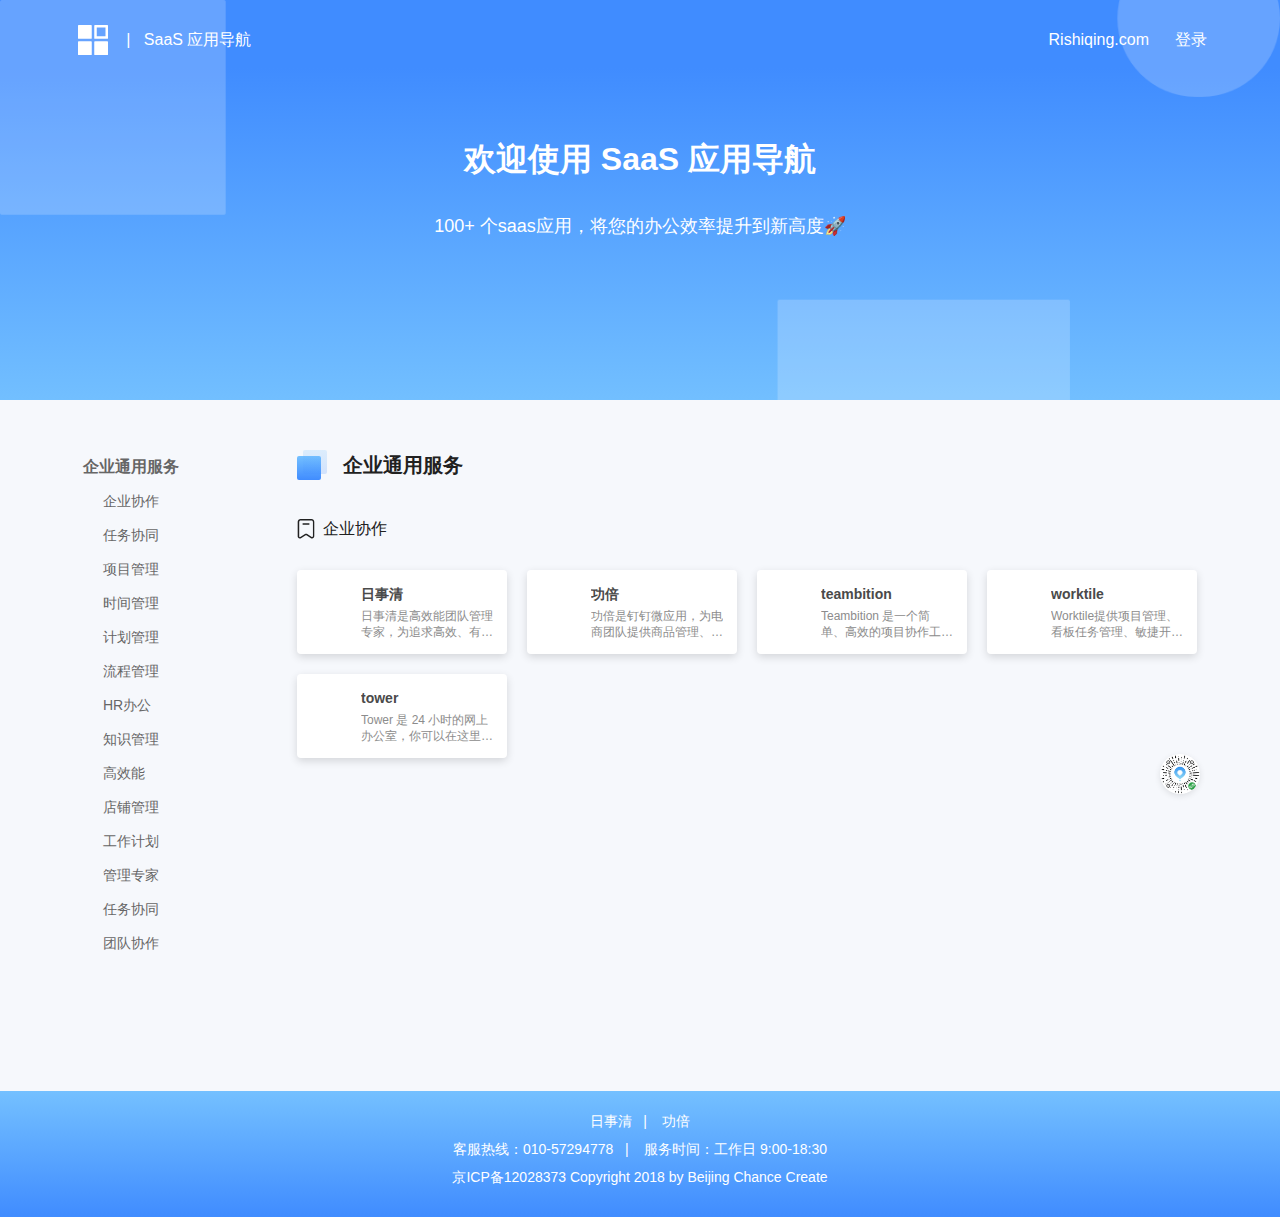
<file: index.html>
<!DOCTYPE html>
<html lang="zh">

<head>
    <meta charset="UTF-8">
    <meta name="viewport" content="width=device-width, initial-scale=1.0">
    <meta http-equiv="X-UA-Compatible" content="ie=edge">
    <meta name="author" content="北京创仕科锐信息技术有限公司">
    <meta name="keywords" content="工作计划,工作日志,工作总结,日志,备忘录,时间管理,执行力,团队管理,任务协作,团队协作,高效能人士的七个习惯,日程管理">
    <meta name="description" content="日事清是一款专业、简单的工作计划和工作日志软件,可以将工作计划分解到日程,自动生成工作总结,可通过电脑、手机进行团队任务协作和监控,提高团队执行力和工作效率.">
    <meta name="baidu-site-verification" content="hBkfD8UxoC" />
    <link rel="shortcut icon" href="https://www.rishiqing.com/dist/images/32.png" type="image/x-icon">
    <title>SaaS应用导航</title>

</head>
<link rel="stylesheet" href="css/allsaas.css">
<script src="https://libs.baidu.com/jquery/2.1.4/jquery.min.js"></script>
<script src="js/content.js"></script>
<script src="js/allsaas.js"></script>


<body>
    <div class="head">
        <nav class="navContainer maxWidthContainer">
            <a href="">
                <div class="logoContainer">&nbsp&nbsp&nbsp|&nbsp&nbsp&nbspSaaS 应用导航</div>
            </a>
            <div id="navItem">
                <div class="navLink">
                    <a href="https://www.rishiqing.com/account/login">登录</a>
                </div>
                <div class="navLink">
                    <a href="https://www.rishiqing.com/">Rishiqing.com</a>
                </div>
            </div>
        </nav>
        <div id="headerTitle" class=" maxWidthContainer">
            <div class="bD">欢迎使用 SaaS 应用导航</div>
            <div class="sD">100+ 个saas应用，将您的办公效率提升到新高度🚀</div>
        </div>

    </div>
    <div class="maxWidthContainer saasContainer ">
        <div class="left">
            <div class="fix">
            <div id="menuList" >
                <!-- <div class="menu"> -->
                    <h3 class="menusTitle"><a href="#a">企业通用服务</a></h3>
                        <!-- <ul class="submenus"> -->
                            <li class="submenusTitle"><a href="#aa">企业协作</a></li>
                            <li class="submenusTitle"><a >任务协同</a></li>
                            <li class="submenusTitle"><a >项目管理</a></li>
                            <li class="submenusTitle"><a >时间管理</a></li>
                            <li class="submenusTitle"><a >计划管理</a></li>
                            <li class="submenusTitle"><a >流程管理</a></li>
                            <li class="submenusTitle"><a >HR办公</a></li>
                            <li class="submenusTitle"><a >知识管理</a></li>
                            <li class="submenusTitle"><a >高效能</a></li>
                            <li class="submenusTitle"><a >店铺管理</a></li>
                            <li class="submenusTitle"><a >工作计划</a></li>
                            <li class="submenusTitle"><a >管理专家</a></li>
                            <li class="submenusTitle"><a >任务协同</a></li>
                            <li class="submenusTitle"><a >团队协作</a></li>
                        
                        <!-- </ul> -->
                <!-- </div> -->
                
            </div>
            <div id="bigidea">
                    <div class="line"></div>
                    <div class="addRequestlink" onclick="document.getElementById('wjbgc').style.display='block';document.body.style.overflow='hidden';">我有个大胆的想法
                        </div>
            </div>
            
        </div>

        </div>
        <div id="menuListRight" class="right">
            <div class="menuTitle">
                <h3><img src="res/menu.svg"><a name="a"></a>
                    企业通用服务</h3>
            </div>
            <div class="submenuTitle">
                <h4><img src="res/submenu.svg"><a name="aa"></a>企业协作</h4>
            </div>
            <div class="products">
                
                <div class="card">
                    <div class="logo" style="background-image: url(https://www.rishiqing.com/dist/images/32.png)" >
                    </div>
                    <div class="detail">
                        <h5>日事清</h5>
                        <p>日事清是高效能团队管理专家，为追求高效、有序的工作方式的团队管理者，提供专业、有效的团队管理工具和方法，让工作变得井井有条。</p>
                    </div>
                </div>
                <div class="card">
                    <div class="logo" style="background-image: url(https://cdn.nlark.com/yuque/0/2019/png/88848/1567608508995-12a8df42-4c8a-48b1-96c7-2c22f5da64fe.png)"></div>
                    <div class="detail">
                        <h5>功倍</h5>
                        <p>功倍是钉钉微应用，为电商团队提供商品管理、任务管理、团队协作、工作追踪、企业人事管理等各种功能，提高团队工作效率，打造高绩效团队。</p>
                    </div>
                </div>
                <div class="card">
                    <div class="logo" style="background-image: url(https://www.teambition.com/favicon.ico)"></div>
                    <div class="detail">
                        <h5>teambition</h5>
                        <p>Teambition 是一个简单、高效的项目协作工具，深受 600 多万用户喜爱。注册只需一个邮箱，即可免费使用。在跨部门协同办公、项目管理、研发管理、客户管理、人事管理等多种场景下，支持团队高效协作。</p>
                    </div>
                </div>
                <div class="card">
                    <div class="logo" style="background-image: url(https://cdn.worktile.com/assets/images/favicon.ico?v=6.4.16+2019090301)"></div>
                    <div class="detail">
                        <h5>worktile</h5>
                        <p>Worktile提供项目管理、看板任务管理、敏捷开发、Scrum、日程管理、OKR目标管理、流程管理、需求管理、缺陷管理、甘特图等工具，以及100+ 服务集成，让工作更高效、更简单。</p>
                    </div>
                </div>
                <div class="card">
                    <div class="logo" style="background-image: url(https://cdn.nlark.com/yuque/0/2019/png/88848/1567608614553-5b8ef721-633d-4e16-9418-08fe9d892d6e.png)"></div>
                    <div class="detail">
                        <h5>tower</h5>
                        <p>Tower 是 24 小时的网上办公室，你可以在这里快速处理任务、开展讨论、查看项目进展，随时与你的团队高效协作</p>
                    </div>
                </div>
                
            </div>

        </div>

    </div>
    <footer>
        <div class="footContainer maxWidthContainer ">
            <div id="broLink">
                <a href="https://www.rishiqing.com" target="_blank">日事清</a><span>&nbsp&nbsp&nbsp|&nbsp&nbsp&nbsp</span>
                <a href="https://www.workbei.com" target="_blank">功倍</a>
            </div>
            <div id="remark">
                客服热线：010-57294778<span>&nbsp&nbsp&nbsp|&nbsp&nbsp&nbsp</span>
                服务时间：工作日 9:00-18:30
            </div>
            <div id="record">
                京ICP备12028373 Copyright 2018 by Beijing Chance Create
            </div>


        </div>
    </footer>
    <div class="sideTool">
            <li id="wxcodeback">
                <div class="wxcode"></div>
            </li>
            <li id="totop">
                <div class="totop">
    
                </div>
            </li>
        </div>
        <div id="wjbgc" onclick="document.getElementById('wjbgc').style.display='none';document.body.style.overflow='auto'">
        <div class="wj">
                <iframe id="wjqq" src="https://wj.qq.com/s2/4583235/68d3/" frameborder="0" allowfullscreen></iframe>
        </div>
    </div>
        

</body>

</html>
</file>
<file: css/allsaas.css>
body,div,span,a,h2,h3,h4,h5{
    padding:0;
    margin:0;
    font-family: -apple-system, BlinkMacSystemFont, 'Segoe UI', 'PingFang SC', 'Hiragino Sans GB',
    'Microsoft YaHei', 'Helvetica Neue', Helvetica, Arial, sans-serif, 'Apple Color Emoji',
    'Segoe UI Emoji', 'Segoe UI Symbol';
    text-decoration: none;
    color:inherit;
    }

body{
    background:rgba(246,248,252,1); 

}
.head{
    height: 400px;
    background:url(../res/headBackground.png),linear-gradient(360deg,rgba(114,191,255,1) 0%,rgba(64,140,255,1) 83%,rgba(64,140,255,1) 100%);
    background-size:cover;
    background-repeat: no-repeat;
    color: white;
    /* background-color: #fff; */

}

.maxWidthContainer{
    margin: auto;
    width: 90%;
    max-width: 1134px;
}
.navContainer{
    padding-top: 20px;
    font-size: 16px;
    height: 40px;
    line-height: 40px;

}
.logoContainer{
    float: left;
}
.logoContainer:before{
    content: "";
    float: left;
    display: block;
    height: 40px;
    width: 40px;
    background-image: url(../res/saas.svg); 
    background-size:30px 30px;
    background-position: center;
    background-repeat: no-repeat;
}
.navLink{
    float:right;
    margin-left:26px; 
}
.bD{
    text-align:center;
    margin-top: 76px;
    height:46px;
    font-size:32px;
    line-height:46px;
    font-weight: bold;
}
.sD{
    text-align:center;
    margin-top: 30px;
    height:28px;
    font-size:18px;
    line-height:28px;
    font-weight: 500;
}
.saasContainer{
    margin-top: 50px;
    margin-bottom: 50px;
    display: flex;

}
.left{
    width: 200px;
    /* margin-left: 10px; */
    /* background-color: lightyellow; */
    /* position: fixed; */
}
.fix{
    position: relative;
    width: 200px;


}
.left .menu{
    margin-bottom: 10px;
}
.left h3{
    height: 34px;
    margin: 0 0 0 10px;
    font-size:16px;
    font-weight:bold;
    color:rgba(102,102,102,1);
    line-height:34px;
}
.left ul{
    margin: 0;
    padding:0;
}
.left li{
    height: 34px;
    padding-left: 30px;
    font-size:14px;
    line-height:34px;
    list-style: none;
    cursor: pointer;
}
.left li:hover{
    background:rgba(238,238,238,1);
    border-radius:4px;
}
.left a{
    
    text-decoration: none;
    color: #666666;
}
.left a:hover{
    /* text-decoration: underline; */
    color: #888888;
    cursor: pointer;
}
.submenusTitle a{
    display: block;
    width: 100%;
    height: 100%;
}

.right{
    width: calc(100% - 214px);
    margin-left: 14px;
    /* height: 500px; */
    /* background-color: lightyellow; */
}


.right h3 img{
    float: left;
    width: 30px;
    margin-right: 16px;
}
.right  h3{
    margin-bottom: 38px;
    margin-left: 10px;
    height: 30px;
    font-size:20px;
    font-weight:bold;
    color:#212121;
    line-height:30px;
}
.right h4{
    /* height: ; */
    font-size:16px;
    font-weight:500;
    color:#212121;
    line-height:22px;
    margin-bottom: 20px;
    margin-left: 10px;
}
.right h4 img{
    float: left;
    width: 18px;
    margin-right: 8px;
}
.products{
    display: flex;
    flex-wrap: wrap;
    align-content: flex-start;
    /* margin-left: -10px; */
    margin-bottom: 20px;
    /* height: 500px; */
}
/* .products:after {
    content: '';
    width: 210px;
} */
.card{
    
    /* width:182px; */
    width:calc(25% - 48px);
    min-width: 140px;
    height:56px;
    margin: 10px ;
    padding: 14px;       
    background:rgba(255,255,255,1);
    box-shadow:0px 3px 8px 0px rgba(0,0,0,0.14);
    border-radius:4px;
    cursor: pointer;
    transition: all 0.1s;
}
@media only screen and (max-width: 1080px) {
    .card{
        width:calc(33.33333% - 48px);
    }
}
@media only screen and (max-width: 880px) {
    .card{
        width:calc(50% - 48px);
    }
}
@media only screen and (max-width: 750px) {
    .left{
        display: none;
    }
    .right{
        width: 100%;
        margin-left: 0;
    }
    .card{
        width:calc(100% - 48px);
    }
    .sideTool{
        display: none;
    }

}
@media only screen and (max-width: 500px) {
    .head {
        height: 280px;
    }
    .navContainer {
        height: 24px;
        font-size: 14px;
        line-height: 24px;
    }
    .navLink {
        margin-left: 16px;
    }
    .logoContainer:before {
        height: 24px;
        width: 24px;
        background-size: 20px 20px;
    }
    .bD {
        text-align: center;
        margin-top: 50px;
        height: 32px;
        font-size: 24px;
    }
    .sD {
        text-align: center;
        margin-top: 20px;
        height: 24px;
        font-size: 14px;
        line-height: 24px;
    }
    .left{
        display: none;
    }
    .right{
        width: 100%;
        margin-left: 0;
    }
    .card{
        width:calc(100% - 48px);
    }

}
.card:hover{
    /* margin-top: -2px; */ 
    box-shadow:0px 6px 12px -4px rgba(0,0,0,0.4);
}
.card .logo{
    width:40px;
    height:40px;
    float: left;
    border-radius: 4px;
    /* background:rgba(255,77,79,1); */
    background-position:center; 
    background-repeat:no-repeat;
    background-size: contain;
    text-align: center;
    line-height: 40px;
    font-size: 20px;
    color:white;
}
.card .detail{
    /* width: 132px; */
    width: calc(100% - 50px);
    margin-left: 10px;
    float: left;
}
.card h5{
    height:20px;
    font-size:14px;
    font-weight:bold;
    overflow: hidden;
    white-space: nowrap;
    text-overflow: ellipsis;
    color:rgba(74,74,74,1);
    line-height:20px;
    margin-bottom: 4px;
}
.card p{
    margin: 0;
    height:32px;
    font-size:12px;
    color:rgba(140,140,140,1);
    line-height:16px;
    overflow: hidden;
    text-overflow: ellipsis;
    display: -webkit-box;
    -webkit-line-clamp: 2;
    -webkit-box-orient: vertical;
}


footer{
    /* width:1440px; */
    /* height:126px; */
    background:linear-gradient(180deg,rgba(116,192,255,1) 0%,rgba(64,140,255,1) 100%);
    color:white;
    text-align: center;
    padding-bottom: 0px;
}
.footContainer{
    padding-top: 20px;
    padding-bottom: 22px;
}
.footContainer div{
font-size: 14px;
line-height: 20px;
margin-bottom: 8px;

}
.sideTool{
    position: fixed;
    width: 40px;
    bottom: 50px;
    right: 80px;
    z-index: 1;
}
.sideTool li{
    float: right;
    margin-top: 16px;
    list-style: none;
    cursor: pointer;
    width:40px;
    height:40px;

}
.sideTool li div{
    width:100%;
    height:100%;
    border-radius: 100%;
    background-color:rgba(255,255,255,1);
box-shadow:0px 2px 6px 0px rgba(0,0,0,0.1);
}
#totop{
    /* display: none; */
    opacity: 0;
    transition: all 0.5s;
}
.totop{
background-image: url(../res/totop.svg);
background-repeat: no-repeat;
background-position: center;
}
.wxcode{
    background-image: url(../res/rishiqingMiniApp.png);
    background-repeat: no-repeat;
    background-size: contain; 
}
#wxcodeback:hover{
    width:160px;
    height:160px;
    transition: all 0.4s;
}
#bigidea{
    opacity: 0;
    transition: all 0.5s;
}
.line{
    width:200px;
height:1px;
background-color: #DDD;
margin: 20px 0;
}
.addRequestlink{
    width:200px;
height:40px;
background:linear-gradient(180deg,rgba(116,192,255,1) 0%,rgba(64,140,255,1) 100%);
border-radius:4px;
font-size:14px;
font-weight:400;
color:rgba(255,255,255,1);
line-height:40px;
text-align: center;
}

.addRequestlink:hover{
    cursor: pointer;
}
#wjbgc{
    position: fixed;
    display: none;
    top: 0;
    right: 0;
    bottom: 0;
    left: 0;
    z-index: 1040;
    background-color: rgba(0,0,0,.4);
}
.wj{
    margin: 40px auto;
    width: 80%;
    height: calc(100% - 80px);
    border-radius: 4px;
    background-color: #fff;
}
#wjqq{
    width: 100%;
    height: 100%;
    border-radius: 4px;
}
</file>
